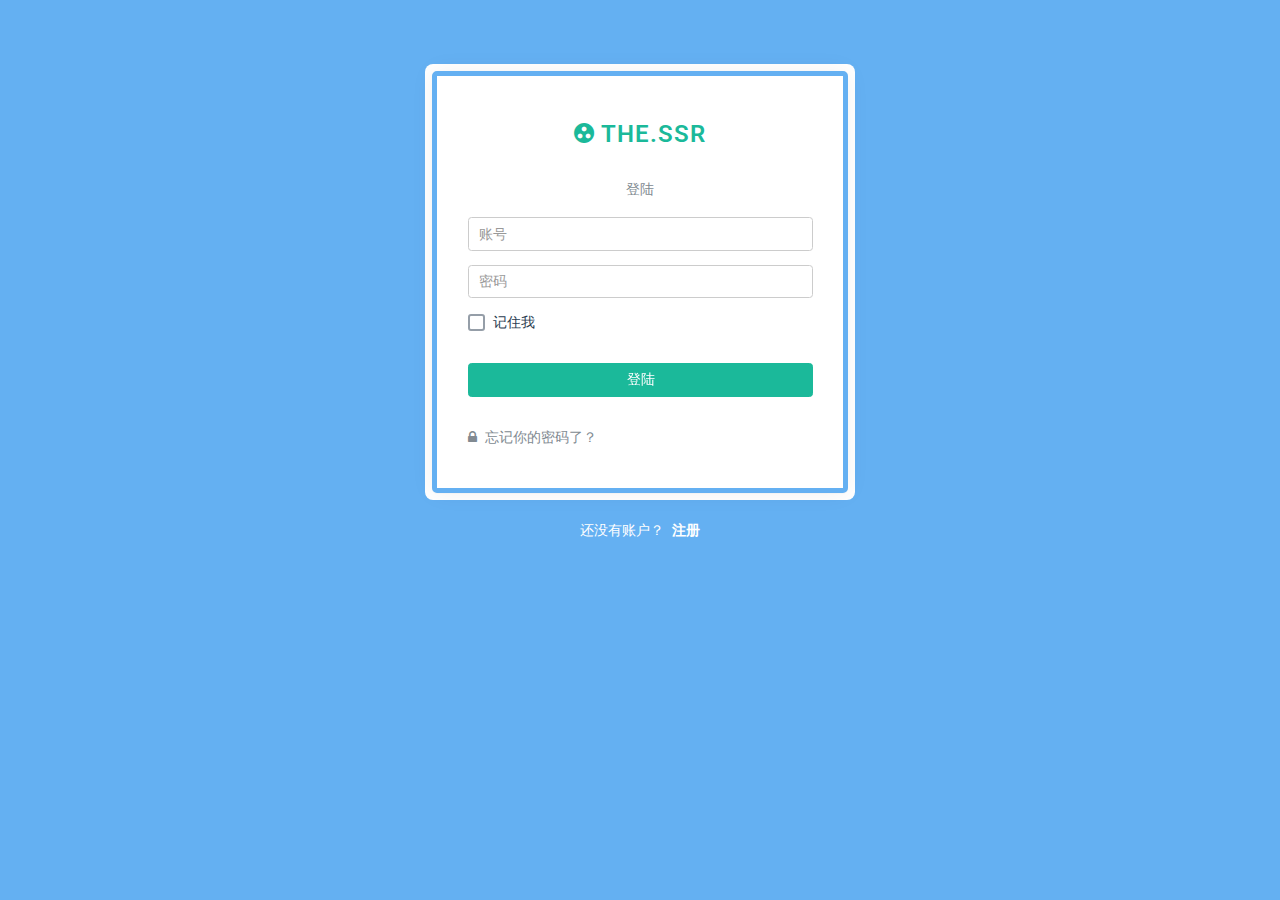
<file: login.html>
﻿<!DOCTYPE html>
<html>
    <head>
        <meta charset="utf-8">
        <meta name="viewport" content="width=device-width, initial-scale=1.0">
        <meta name="description" content="A fully featured admin theme which can be used to build CRM, CMS, etc.">
        <meta name="author" content="Coderthemes">

        <!-- App Favicon -->
        <link rel="shortcut icon" href="assets/images/favicon.ico">

        <!-- App title -->
        <title>THE.SSR</title>

        <!-- App CSS -->
        <link href="assets/css/style.css" rel="stylesheet" type="text/css" />

        <!-- HTML5 Shiv and Respond.js IE8 support of HTML5 elements and media queries -->
        <!-- WARNING: Respond.js doesn't work if you view the page via file:// -->
        <!--[if lt IE 9]>
        <script src="assets/libs/html5shiv/3.7.0/html5shiv.js"></script>
        <script src="assets/libs/respond.js/1.3.0/respond.min.js"></script>
        <![endif]-->

        <script src="assets/js/modernizr.min.js"></script>

		<script>
         
         
         
          

          
          

        </script>

    </head>


    <body>

        <div class="account-pages"></div>
        <div class="clearfix"></div>
        <div class="wrapper-page">

        	<div class="account-bg">
                <div class="card-box m-b-0">
                    <div class="text-xs-center m-t-20">
                        <a href="index.html" class="logo">
                            <i class="zmdi zmdi-group-work icon-c-logo"></i>
                            <span>THE.SSR</span>
                        </a>
                    </div>
                    <div class="m-t-30 m-b-20">
                        <div class="col-xs-12 text-xs-center">
                            <h6 class="text-muted text-uppercase m-b-0 m-t-0">登陆</h6>
                        </div>
                        <form class="form-horizontal m-t-20" action="index.html">

                            <div class="form-group ">
                                <div class="col-xs-12">
                                    <input class="form-control" type="text" required="" placeholder="账号">
                                </div>
                            </div>

                            <div class="form-group">
                                <div class="col-xs-12">
                                    <input class="form-control" type="password" required="" placeholder="密码">
                                </div>
                            </div>

                            <div class="form-group ">
                                <div class="col-xs-12">
                                    <div class="checkbox checkbox-custom">
                                        <input id="checkbox-signup" type="checkbox">
                                        <label for="checkbox-signup">
                                            记住我
                                        </label>
                                    </div>

                                </div>
                            </div>

                            <div class="form-group text-center m-t-30">
                                <div class="col-xs-12">
                                    <button class="btn btn-success btn-block waves-effect waves-light" type="submit">登陆</button>
                                </div>
                            </div>

                            <div class="form-group m-t-30 m-b-0">
                                <div class="col-sm-12">
                                    <a href="recoverpw.html" class="text-muted"><i class="fa fa-lock m-r-5"></i> 忘记你的密码了？</a>
                                </div>
                            </div>

                        </form>

                    </div>
                </div>
            </div>
            <!-- end card-box-->

            <div class="row m-t-20">
                <div class="col-sm-12 text-xs-center">
                    <p class="text-white">还没有账户？ <a href="register.html" class="text-white m-l-5"><b>注册</b></a></p>
                </div>
            </div>

        </div>
        <!-- end wrapper page -->


        <script>
            var resizefunc = [];
        </script>

        <!-- jQuery  -->
        <script src="assets/js/jquery.min.js"></script>
        <script src="assets/js/tether.min.js"></script><!-- Tether for Bootstrap -->
        <script src="assets/js/bootstrap.min.js"></script>
        <script src="assets/js/detect.js"></script>
        <script src="assets/js/fastclick.js"></script>
        <script src="assets/js/jquery.blockUI.js"></script>
        <script src="assets/js/waves.js"></script>
        <script src="assets/js/jquery.nicescroll.js"></script>
        <script src="assets/js/jquery.scrollTo.min.js"></script>
        <script src="assets/js/jquery.slimscroll.js"></script>
        <script src="assets/plugins/switchery/switchery.min.js"></script>

        <!-- App js -->
        <script src="assets/js/jquery.core.js"></script>
        <script src="assets/js/jquery.app.js"></script>

    </body>
</html>
</file>
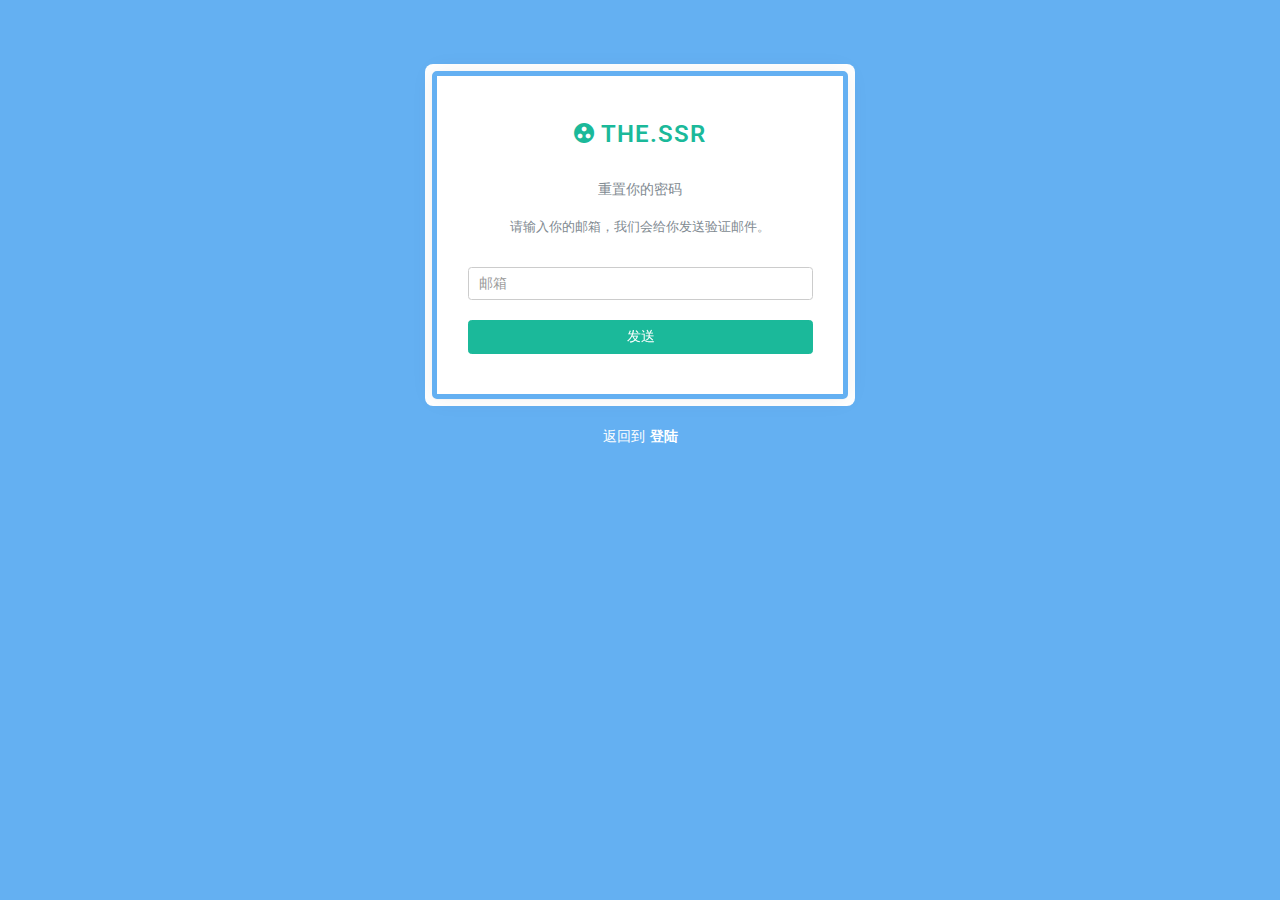
<file: recoverpw.html>
﻿<!DOCTYPE html>
<html>
    <head>
        <meta charset="utf-8">
        <meta name="viewport" content="width=device-width, initial-scale=1.0">
        <meta name="description" content="A fully featured admin theme which can be used to build CRM, CMS, etc.">
        <meta name="author" content="Coderthemes">

        <!-- App Favicon -->
        <link rel="shortcut icon" href="assets/images/favicon.ico">

        <!-- App title -->
        <title>THE.SSR</title>

        <!-- App CSS -->
        <link href="assets/css/style.css" rel="stylesheet" type="text/css" />

        <!-- HTML5 Shiv and Respond.js IE8 support of HTML5 elements and media queries -->
        <!-- WARNING: Respond.js doesn't work if you view the page via file:// -->
        <!--[if lt IE 9]>
        <script src="assets/libs/html5shiv/3.7.0/html5shiv.js"></script>
        <script src="assets/libs/respond.js/1.3.0/respond.min.js"></script>
        <![endif]-->

        <script src="assets/js/modernizr.min.js"></script>

		<script>
         
         
         
          

          
          

        </script>

    </head>


    <body>

        <div class="account-pages"></div>
        <div class="clearfix"></div>
        <div class="wrapper-page">

        	<div class="account-bg">
                <div class="card-box m-b-0">
                    <div class="text-xs-center m-t-20">
                        <a href="index.html" class="logo">
                            <i class="zmdi zmdi-group-work icon-c-logo"></i>
                            <span>THE.SSR</span>
                        </a>
                    </div>
                    <div class="m-t-30 m-b-20">
                        <div class="col-xs-12 text-xs-center">
                            <h6 class="text-muted text-uppercase m-b-0 m-t-0">重置你的密码</h6>
                            <p class="text-muted m-b-0 font-13 m-t-20">请输入你的邮箱，我们会给你发送验证邮件。</p>
                        </div>
                        <form class="form-horizontal m-t-30" action="index.html">
                            <div class="form-group">
                                <div class="col-xs-12">
                                    <input class="form-control" type="email" required="" placeholder="邮箱">
                                </div>
                            </div>

                            <div class="form-group text-center m-t-20 m-b-0">
                                <div class="col-xs-12">
                                    <button class="btn btn-success btn-block waves-effect waves-light" type="submit">发送</button>
                                </div>
                            </div>

                        </form>

                    </div>
                </div>
            </div>
            <!-- end card-box-->

            <div class="row m-t-20">
                <div class="col-sm-12 text-xs-center">
                    <p class="text-white">返回到<a href="login.html" class="text-white m-l-5"><b>登陆</b></p>
                </div>
            </div>

        </div>
        <!-- end wrapper page -->


        <script>
            var resizefunc = [];
        </script>

        <!-- jQuery  -->
        <script src="assets/js/jquery.min.js"></script>
        <script src="assets/js/tether.min.js"></script><!-- Tether for Bootstrap -->
        <script src="assets/js/bootstrap.min.js"></script>
        <script src="assets/js/detect.js"></script>
        <script src="assets/js/fastclick.js"></script>
        <script src="assets/js/jquery.blockUI.js"></script>
        <script src="assets/js/waves.js"></script>
        <script src="assets/js/jquery.nicescroll.js"></script>
        <script src="assets/js/jquery.scrollTo.min.js"></script>
        <script src="assets/js/jquery.slimscroll.js"></script>
        <script src="assets/plugins/switchery/switchery.min.js"></script>

        <!-- App js -->
        <script src="assets/js/jquery.core.js"></script>
        <script src="assets/js/jquery.app.js"></script>

    </body>
</html>
</file>
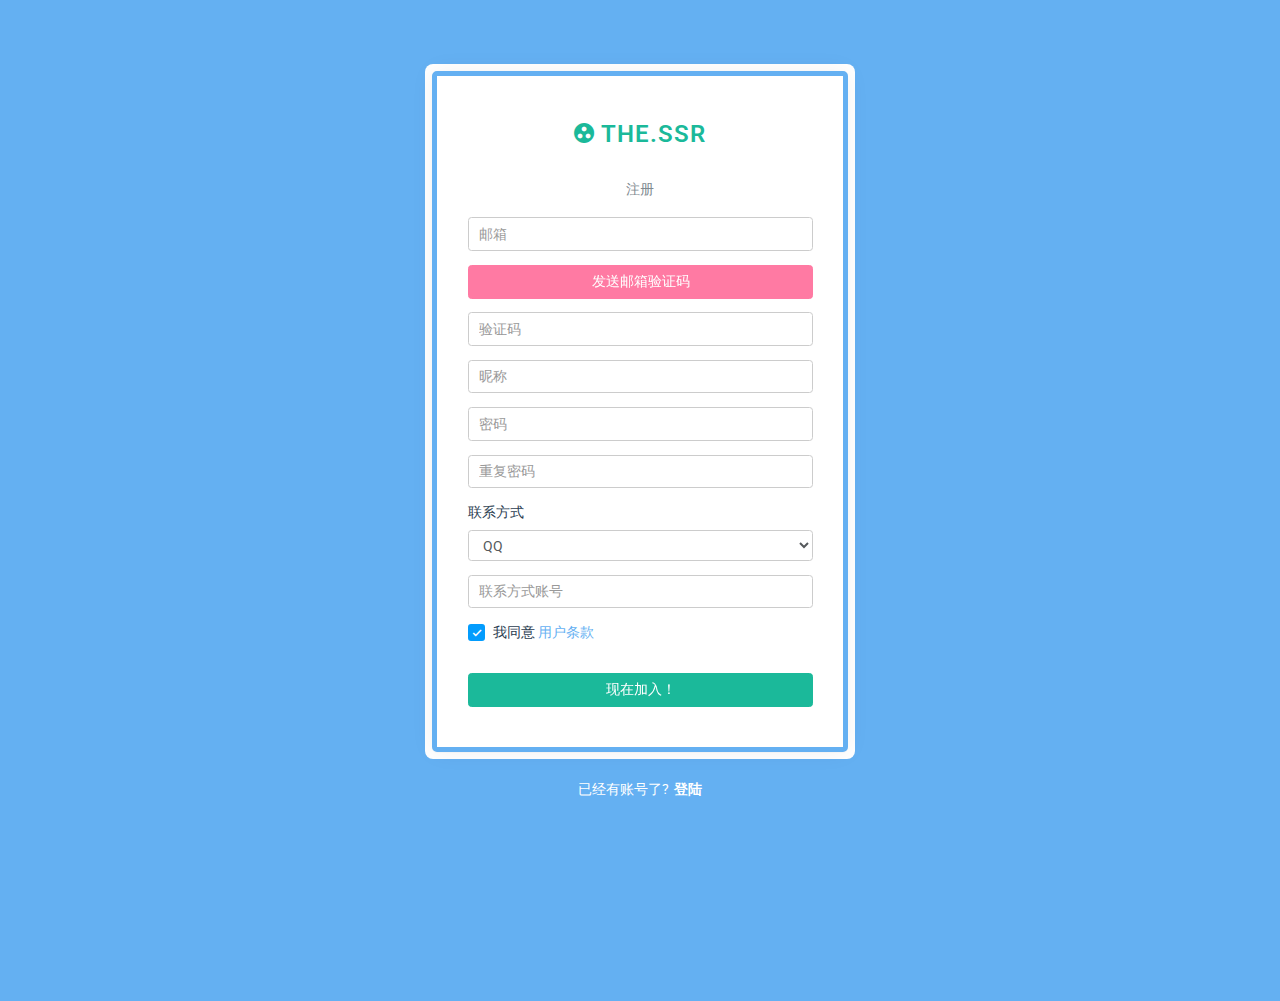
<file: register.html>
﻿<!DOCTYPE html>
<html>
    <head>
        <meta charset="utf-8">
        <meta name="viewport" content="width=device-width, initial-scale=1.0">
        <meta name="description" content="A fully featured admin theme which can be used to build CRM, CMS, etc.">
        <meta name="author" content="Coderthemes">

        <!-- App Favicon -->
        <link rel="shortcut icon" href="assets/images/favicon.ico">

        <!-- App title -->
        <title>THE.SSR</title>

        <!-- App CSS -->
        <link href="assets/css/style.css" rel="stylesheet" type="text/css" />

        <!-- HTML5 Shiv and Respond.js IE8 support of HTML5 elements and media queries -->
        <!-- WARNING: Respond.js doesn't work if you view the page via file:// -->
        <!--[if lt IE 9]>
        <script src="assets/libs/html5shiv/3.7.0/html5shiv.js"></script>
        <script src="assets/libs/respond.js/1.3.0/respond.min.js"></script>
        <![endif]-->

        <script src="assets/js/modernizr.min.js"></script>

		<script>
         
         
         
          

          
          

        </script>

    </head>


    <body>

        <div class="account-pages"></div>
        <div class="clearfix"></div>
        <div class="wrapper-page">

        	<div class="account-bg">
                <div class="card-box m-b-0">
                    <div class="text-xs-center m-t-20">
                        <a href="index.html" class="logo">
                            <i class="zmdi zmdi-group-work icon-c-logo"></i>
                            <span>THE.SSR</span>
                        </a>
                    </div>
                    <div class="m-t-30 m-b-20">
                        <div class="col-xs-12 text-xs-center">
                            <h6 class="text-muted text-uppercase m-b-0 m-t-0">注册</h6>
                        </div>
                        <form class="form-horizontal m-t-20" action="index.html">

                            <div class="form-group ">
                                <div class="col-xs-12">
                                    <input class="form-control" type="email" required="" placeholder="邮箱">
                                </div>
                            </div>

                            <div class="form-group">
                                <div class="col-xs-12">
                                    <button class="btn btn-pink btn-block waves-effect waves-light" type="submit">发送邮箱验证码</button>
                                    <p></p>
                                    <input class="form-control" type="text" required="" placeholder="验证码">
                                </div>
                            </div>

                            <div class="form-group ">
                                <div class="col-xs-12">
                                    <input class="form-control" type="text" required="" placeholder="昵称">
                                </div>
                            </div>

                            <div class="form-group">
                                <div class="col-xs-12">
                                    <input class="form-control" type="password" required="" placeholder="密码">
                                </div>
                            </div>

                            <div class="form-group">
                                <div class="col-xs-12">
                                    <input class="form-control" type="password" required="" placeholder="重复密码">
                                </div>
                            </div>

                            <div class="form-group">
                                <div class="col-xs-12">
                                <label for="exampleSelect1">联系方式</label>
                                <select class="form-control" id="exampleSelect1">
                                    <option>QQ</option>
                                    <option>2</option>
                                    <option>3</option>
                                    <option>4</option>
                                    <option>5</option>
                                </select>
                                <p></p>
                                <input class="form-control" type="text" required="" placeholder="联系方式账号">
                                </div>
                            </div>

                            <div class="form-group">
                                <div class="col-xs-12">
                                    <div class="checkbox checkbox-primary">
                                        <input id="checkbox-signup" type="checkbox" checked="checked">
                                        <label for="checkbox-signup">我同意 <a href="#">用户条款</a></label>
                                    </div>
                                </div>
                            </div>

                            <div class="form-group text-center m-t-30">
                                <div class="col-xs-12">
                                    <button class="btn btn-success btn-block waves-effect waves-light" type="submit">现在加入！</button>
                                </div>
                            </div>



                        </form>

                    </div>
                </div>
            </div>
            <!-- end card-box-->

            <div class="row m-t-20">
                <div class="col-sm-12 text-xs-center">
                    <p class="text-white">已经有账号了?<a href="login.html" class="text-white m-l-5"><b>登陆</b></p>
                </div>
            </div>

        </div>
        <!-- end wrapper page -->


        <script>
            var resizefunc = [];
        </script>

        <!-- jQuery  -->
        <script src="assets/js/jquery.min.js"></script>
        <script src="assets/js/tether.min.js"></script><!-- Tether for Bootstrap -->
        <script src="assets/js/bootstrap.min.js"></script>
        <script src="assets/js/detect.js"></script>
        <script src="assets/js/fastclick.js"></script>
        <script src="assets/js/jquery.blockUI.js"></script>
        <script src="assets/js/waves.js"></script>
        <script src="assets/js/jquery.nicescroll.js"></script>
        <script src="assets/js/jquery.scrollTo.min.js"></script>
        <script src="assets/js/jquery.slimscroll.js"></script>
        <script src="assets/plugins/switchery/switchery.min.js"></script>

        <!-- App js -->
        <script src="assets/js/jquery.core.js"></script>
        <script src="assets/js/jquery.app.js"></script>

    </body>
</html>
</file>
